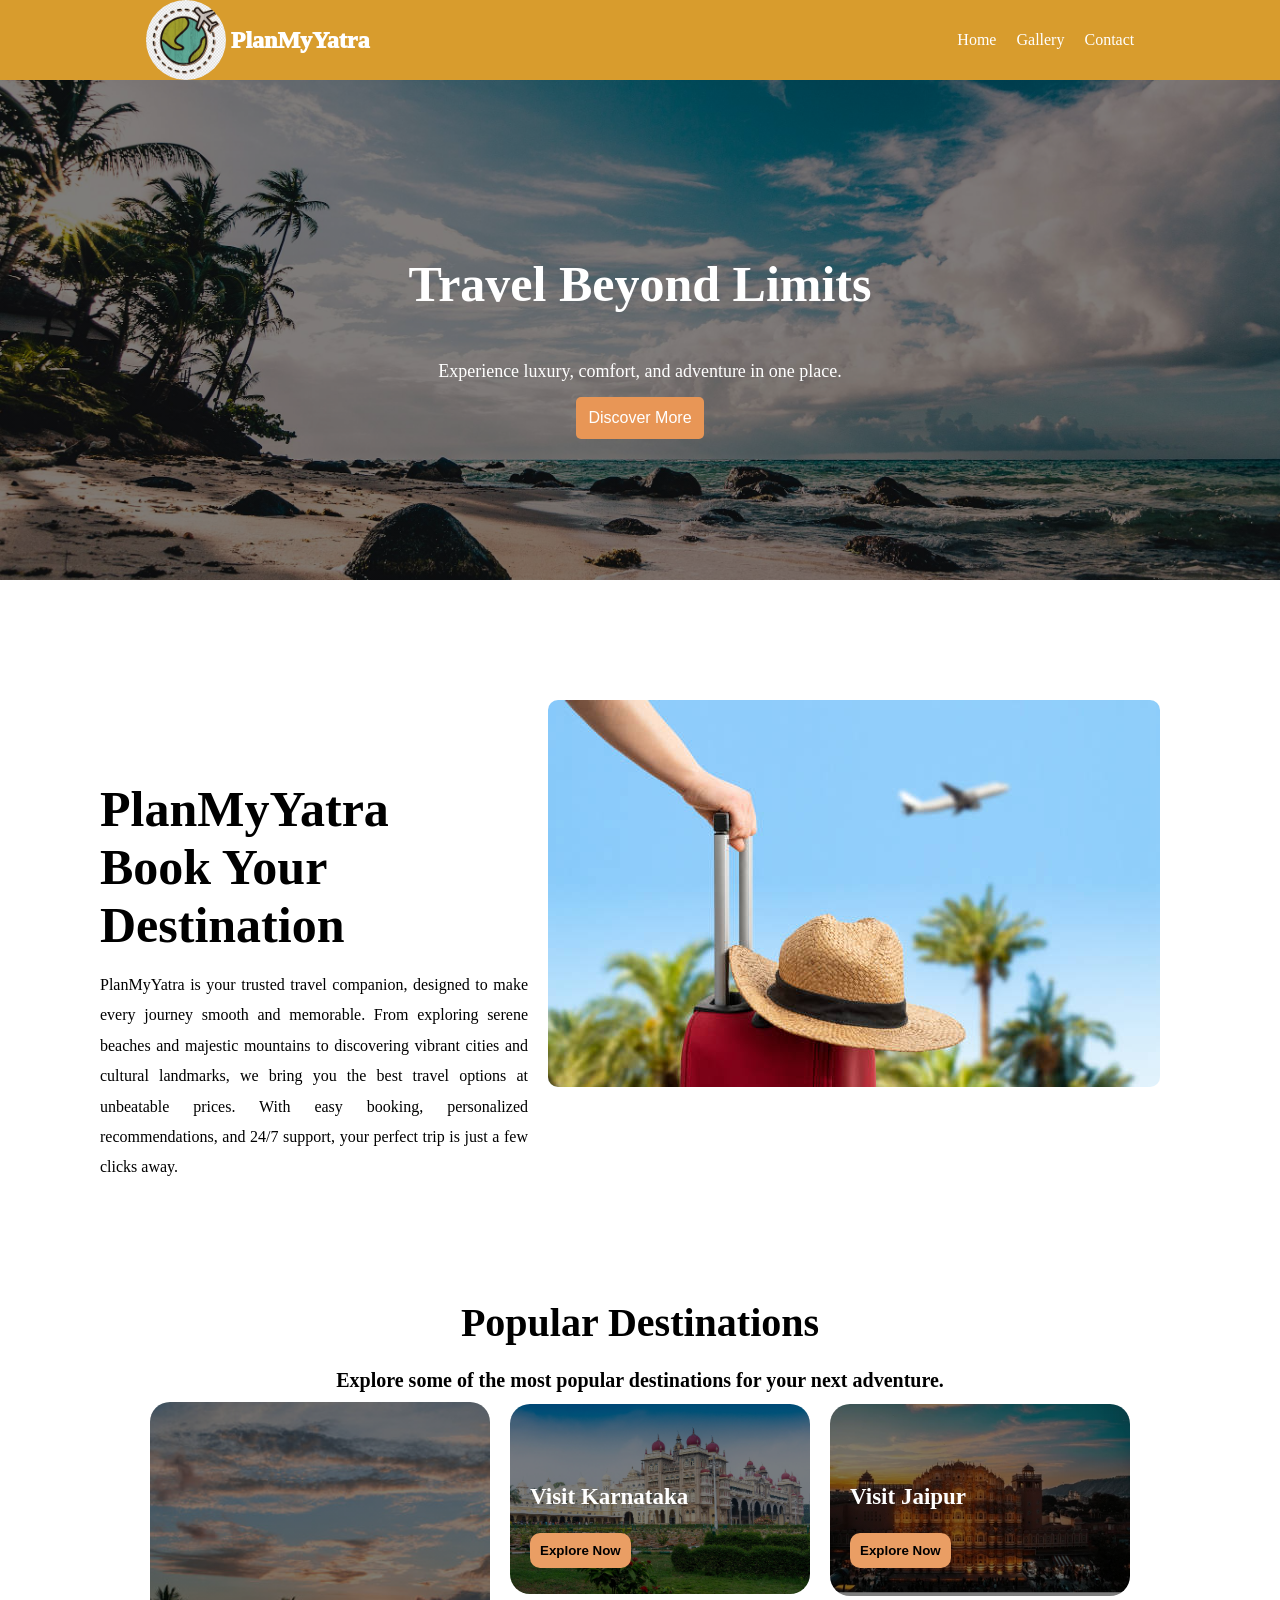
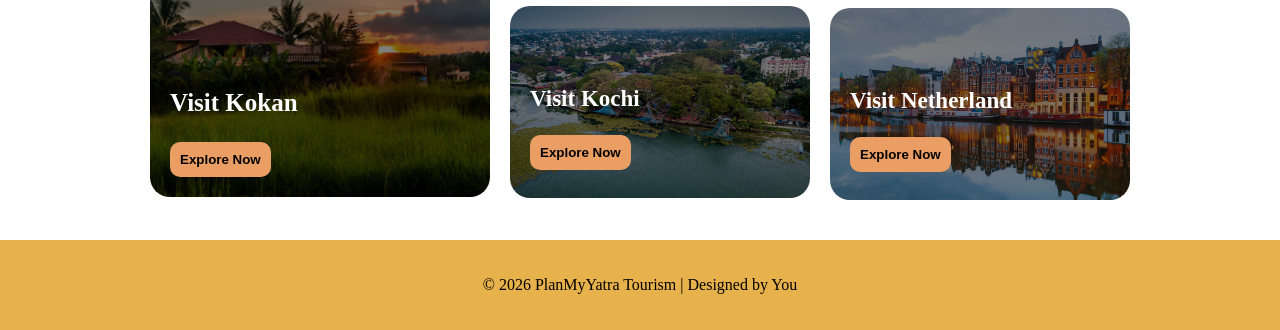
<file: index.html>
<!DOCTYPE html>
<html lang="en">

<head>
    <meta charset="UTF-8">
    <meta name="viewport" content="width=device-width, initial-scale=1.0">
    <link rel="stylesheet" href="./css-pages/nav.css">
    <link rel="stylesheet" href="./css-pages/index.css">
    <link rel="stylesheet" href="./css-pages/footer.css">
    <title>Document</title>
</head>

<body>
    <!-- nav bar -->
    <div class="mian-container">
        <div class="img-container">
            <img src="./images/logo-main-page.jpg" alt="logo" class="main-class-logo">
            <h2>PlanMyYatra</h2>
        </div>
        <input type="checkbox" id="menu-toggle" class="menu-toggle">
        <label for="menu-toggle" class="humburger">
            <img src="./images/humburger-menu.png" alt="menu">
        </label>
        <div class="nav-menu">
            <a href="./index.html" class="menu">Home</a>
            <a href="./html-pages/gallery.html" class="menu">Gallery</a>
            <a href="./html-pages/contact.html" class="menu">Contact</a>
        </div>
    </div>

    <!-- main section -->
    <div class="background-section">
        <h1>Travel Beyond Limits</h1>
        <p>Experience luxury, comfort, and adventure in one place.</p>
        <button>Discover More</button>
    </div>

    <!-- hero section -->
    <div class="hero-section-main-container">
        <div class="info-main-container">
            <span class="heading">PlanMyYatra</span>
            <br>
            <span class="heading">Book Your Destination</span>
            <p>PlanMyYatra is your trusted travel companion, designed to make every journey smooth and memorable. From
                exploring serene beaches and majestic mountains to discovering vibrant cities and cultural landmarks, we
                bring you the best travel options at unbeatable prices. With easy booking, personalized recommendations,
                and 24/7 support, your perfect trip is just a few clicks away.
            </p>
        </div>
        <div class="hero-section-img-container">
            <img src="./images/travel-iamge.jpg" alt="travel-image" class="img">
        </div>
    </div>

    <!-- popular destination -->
    <div class="destinations-section">
        <span class="destinations-section-heading">Popular Destinations</span>
        <br />
        <span>Explore some of the most popular destinations for your next adventure.</span>
        <div class="destinations-section-container">
            <div class="destinations-section-items-1">
                <div>
                    <h3>Visit Kokan</h3>
                </div>
                <div>
                    <a href="./html-pages/gallery.html">
                        <button>Explore Now</button>
                    </a>
                </div>
            </div>
            <div class="destinations-section-items-2">
                <div class="destinations-section-items-sub-part-1">
                    <div>
                        <h3>Visit Karnataka</h3>
                    </div>
                    <div>
                        <a href="./html-pages/gallery.html">
                            <button>Explore Now</button>
                        </a>
                    </div>
                </div>
                <div class="destinations-section-items-sub-part-2">
                    <div>
                        <h3>Visit Kochi</h3>
                    </div>
                    <div>
                        <a href="./html-pages/gallery.html">
                            <button>Explore Now</button>
                        </a>
                    </div>
                </div>
            </div>
            <div class="destination-container-items-3">
                <div class="destinations-section-items-sub-part-3">
                    <div>
                        <h3>Visit Jaipur</h3>
                    </div>
                    <div>
                        <a href="./html-pages/gallery.html">
                            <button>Explore Now</button>
                        </a>
                    </div>
                </div>
                <div class="destinations-section-items-sub-part-4">
                    <div>
                        <h3>Visit Netherland</h3>
                    </div>
                    <div>
                        <a href="./html-pages/gallery.html">
                            <button>Explore Now</button>
                        </a>
                    </div>
                </div>
            </div>
        </div>
    </div>

    <!-- footer -->
    <footer>
        <p>© 2026 PlanMyYatra Tourism | Designed by You</p>
    </footer>
</body>

</html>
</file>
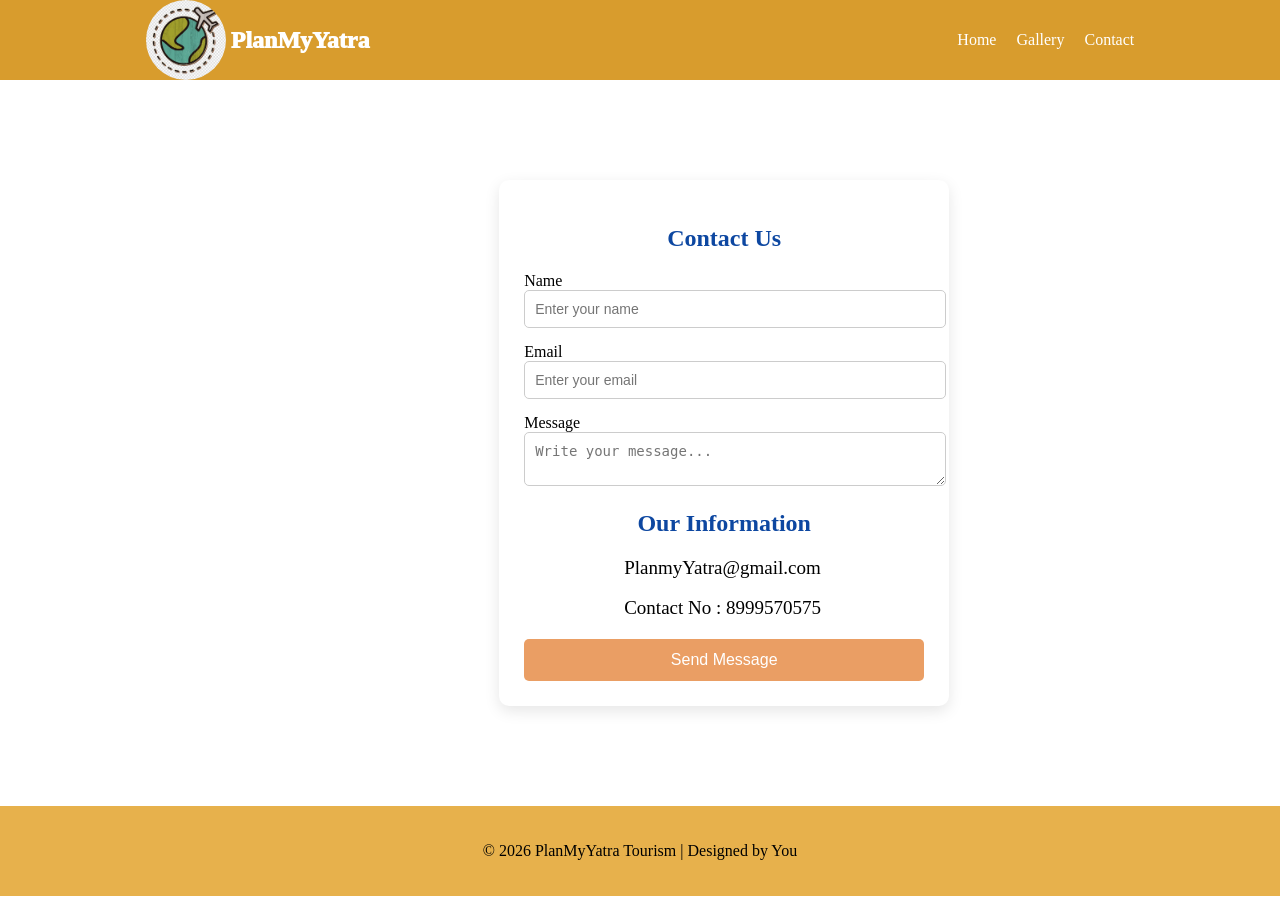
<file: html-pages/contact.html>
<!DOCTYPE html>
<html lang="en">

<head>
    <meta charset="UTF-8">
    <meta name="viewport" content="width=device-width, initial-scale=1.0">
    <link rel="stylesheet" href="../css-pages/nav.css">
    <link rel="stylesheet" href="../css-pages/footer.css">
    <link rel="stylesheet" href="../css-pages/contact.css">
    <title>Document</title>
</head>

<body>
    <!-- nav bar -->
    <div class="mian-container">
        <div class="img-container">
            <img src="../images/logo-main-page.jpg" alt="logo" class="main-class-logo">
            <h2>PlanMyYatra</h2>
        </div>
        <input type="checkbox" id="menu-toggle" class="menu-toggle">
        <label for="menu-toggle" class="humburger">
            <img src="../images/humburger-menu.png" alt="menu">
        </label>
        <div class="nav-menu">
            <a href="../index.html" class="menu">Home</a>
            <a href="../html-pages/gallery.html" class="menu">Gallery</a>
            <a href="../html-pages/contact.html" class="menu">Contact</a>
        </div>
    </div>

    <!-- form -->
    <div class="contact-page-container">
        <h2>Contact Us</h2>
        <form>
            <div class="input-group">
                <label>Name</label>
                <input type="text" placeholder="Enter your name" required>
            </div>
            <div class="input-group">
                <label>Email</label>
                <input type="email" placeholder="Enter your email" required>
            </div>
            <div class="input-group">
                <label>Message</label>
                <textarea placeholder="Write your message..." required></textarea>
            </div>
            <h2>Our Information</h2>
            <a href="mailto:nashikexplorer@gmail.com">PlanmyYatra@gmail.com</a><br><br>
            <a href="tel:8999570575">Contact No : 8999570575</a>
            <button type="submit">Send Message</button>
        </form>
    </div>
    <!-- footer -->
    <footer>
        <p>© 2026 PlanMyYatra Tourism | Designed by You</p>
    </footer>
</body>

</html>
</file>
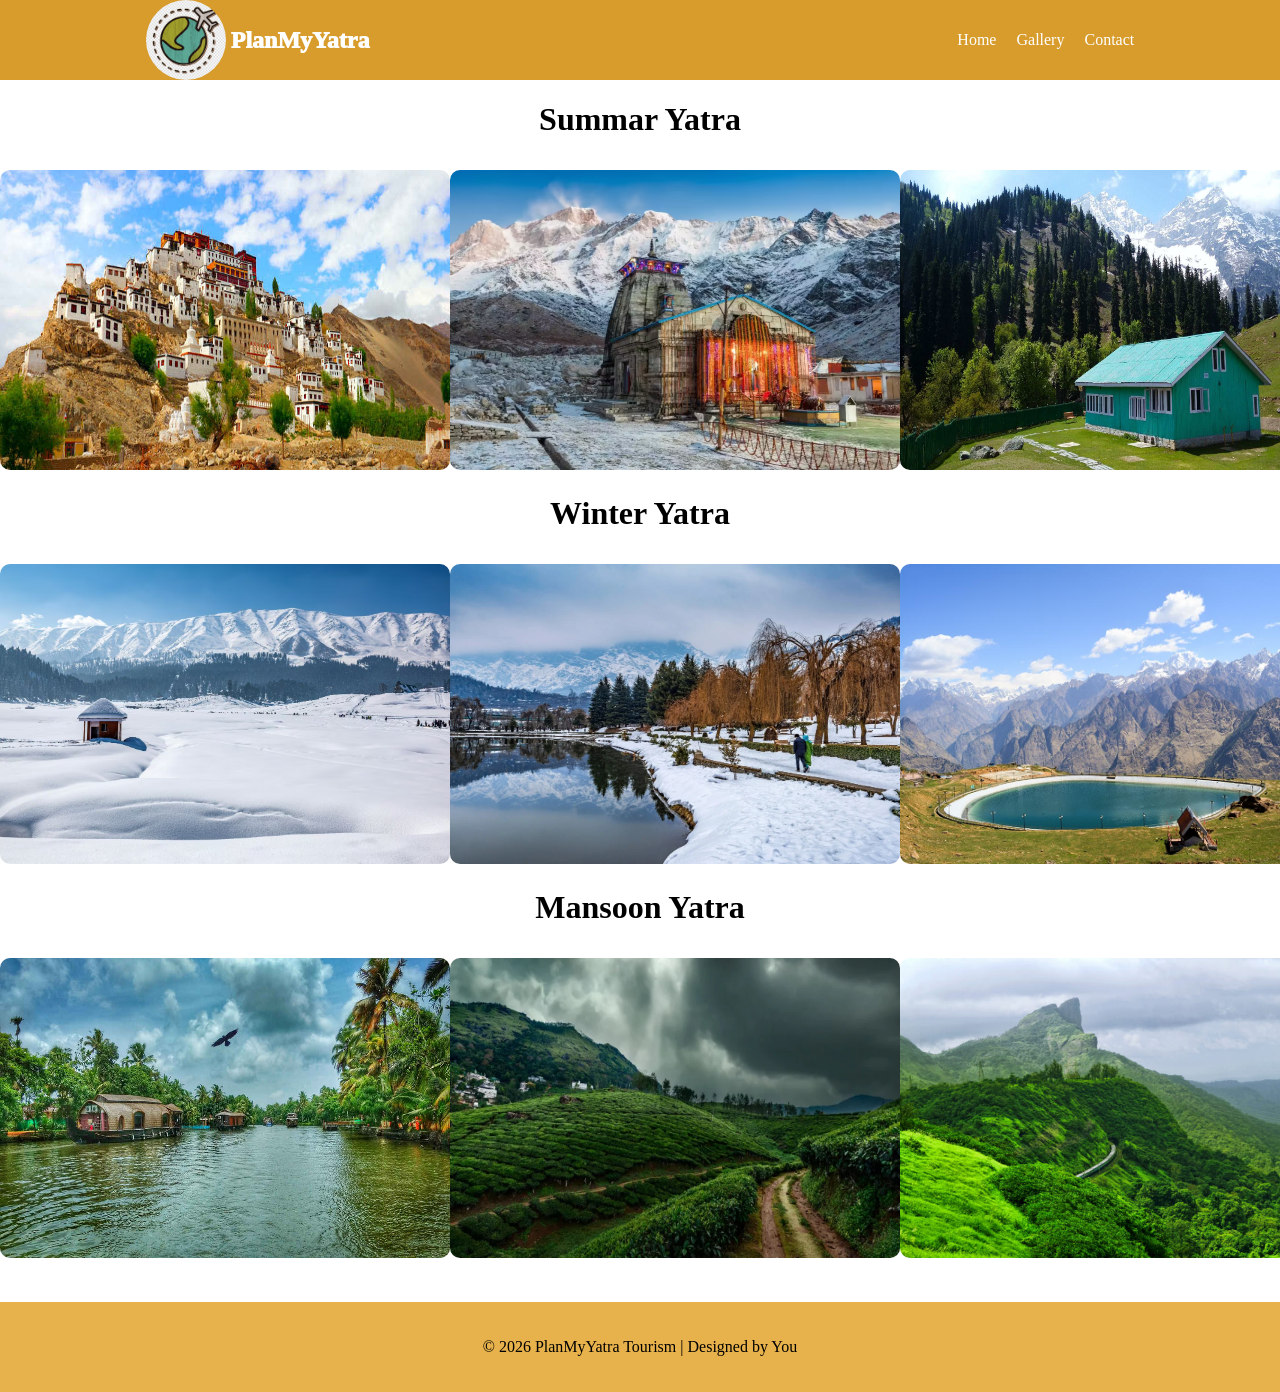
<file: html-pages/gallery.html>
<!DOCTYPE html>
<html lang="en">

<head>
    <meta charset="UTF-8">
    <meta name="viewport" content="width=device-width, initial-scale=1.0">
    <link rel="stylesheet" href="../css-pages/nav.css">
    <link rel="stylesheet" href="../css-pages/footer.css">
    <link rel="stylesheet" href="../css-pages/gallery.css">
    <title>Document</title>
</head>

<body>
    <!-- nav bar -->
    <div class="mian-container">
        <div class="img-container">
            <img src="../images/logo-main-page.jpg" alt="logo" class="main-class-logo">
            <h2>PlanMyYatra</h2>
        </div>
        <input type="checkbox" id="menu-toggle" class="menu-toggle">
        <label for="menu-toggle" class="humburger">
            <img src="../images/humburger-menu.png" alt="menu">
        </label>
        <div class="nav-menu">
            <a href="../index.html" class="menu">Home</a>
            <a href="../html-pages/gallery.html" class="menu">Gallery</a>
            <a href="../html-pages/contact.html" class="menu">Contact</a>
        </div>
    </div>

    <!-- gallery -->
    <h1 style="text-align: center;">Summar Yatra</h1>
    <div class="gallery-image-container">
        <div class="image-container">
            <img src="../images/summar-img-1.jpg" alt="summar-image1">
        </div>
        <div class="image-container">
            <img src="../images/summar-img-2.jpg" alt="summar-image2">
        </div>
        <div class="image-container">
            <img src="../images/summar-img-3.jpg" alt="summar-image3">
        </div>
    </div>
    <h1 style="text-align: center;">Winter Yatra</h1>
    <div class="gallery-image-container">
        <div class="image-container">
            <img src="../images/winter-img-1.jpg" alt="winter-image1">
        </div>
        <div class="image-container">
            <img src="../images/winter-img-2.jpg" alt="winter-image2">
        </div>
        <div class="image-container">
            <img src="../images/winter-img-3.jpg" alt="winter-image3">
        </div>
    </div>
    <h1 style="text-align: center;">Mansoon Yatra</h1>
    <div class="gallery-image-container">
        <div class="image-container">
            <img src="../images/mansoon-img-1.jpg" alt="mansoon-image1">
        </div>
        <div class="image-container">
            <img src="../images/mansoon-img-2.jpg" alt="mansoon-image2">
        </div>
        <div class="image-container">
            <img src="../images/mansoon-img-3.jpg" alt="mansoon-image3">
        </div>
    </div>

    <!-- footer -->
    <footer>
        <p>© 2026 PlanMyYatra Tourism | Designed by You</p>
    </footer>
</body>

</html>
</file>
<file: css-pages/nav.css>
body{
    background-color: white;
    margin: 0%;
    padding: 0%;
}
.mian-container{
    display: flex;
    flex-direction: row;
    align-items: center;
    justify-content: space-around;
    background-color:rgb(216, 156, 45);
    
}
.img-container{
    display: flex;
    flex-direction: row;
    align-items: center;
}
.main-class-logo{
    height: 80px;
    width: 80px;
    border-radius: 50%;
    border-color: 3px solid black;  
}
.img-container h2{
    padding: 5px;
    font-weight: 1000;
    color: white;
}
.nav-menu{
    display: flex;
    flex-direction: row;
    gap: 20px;
}
.menu{
    color: white;
    text-decoration: none;
}
.menu:hover{
    color: black;
    text-decoration: underline;
}

.humburger img{
    height: 40px;
    display: none;
    cursor: pointer;
}

.menu-toggle{
    display: none;
}

@media screen and (max-width: 768px){
    .mian-container{
        flex-wrap: wrap;
        padding: 10px 20px;
    }

    .humburger img{
        display: block;
    }

    .nav-menu{
        display: none;
        flex-direction: column;
        width: 100%;
        text-align: center;
        gap: 10px;
    }

    .menu-toggle:checked ~ .nav-menu{
        display: flex;
    }

    .menu-toggle:checked ~ .humburger{
        font-size: 28px;
        content: 'x';
    }

    .menu{
        font-size: 16px;
    }
}
</file>
<file: css-pages/index.css>
.background-section {
    display: flex;
    align-items: center;
    justify-content: center;
    flex-direction: column;
    text-align: center;
    height: 500px;
    background: linear-gradient(rgba(0, 0, 0, 0.5), rgba(0, 0, 0, 0.5)),
    url('../images/bg-image.jpg') no-repeat center/cover;
    color: white;
}

.background-section button {
    padding: 12px;
    border: none;
    background: #e89656;
    color: white;
    font-size: 16px;
    cursor: pointer;
    border-radius: 5px;
    transition: 0.3s;
}

.background-section h1 {
    font-size: 50px;
}

.background-section p {
    margin: 15px 0;
    font-size: 18px;
}

.hero-section-main-container {
    display: flex;
    flex-direction: row;
    margin: 100px;
}

.hero-section-main-container img {
    border-radius: 10px;
}

.info-main-container {
    margin-top: 100px;
}

.info-main-container span {
    font-size: 50px;
    font-weight: bold;
}

.info-main-container p {
    text-align: justify;
    line-height: 1.9;
}

.hero-section-img-container {
    padding: 20px;
}

/* destination */

.destinations-section {
    display: flex;
    flex-direction: column;
    align-items: center;
    margin-top: 20px;
    font-size: 20px;
    font-weight: 700;
}

.destinations-section-heading {
    margin-top: none;
    font-size: 40px;
}

.destinations-section-container {
    display: flex;
    flex-direction: row;
    gap: 20px;
}

.destinations-section-items-1 {
    margin-top: 10px;
    background: linear-gradient(rgba(0, 0, 0, 0.5), rgba(0, 0, 0, 0.5)), url('../images/kokan-image.jpg');
    background-size: cover;
    background-position: center;
    border-radius: 20px;
    height: 355px;
    width: 300px;
}

.destinations-section-items-sub-part-1 {
    margin-top: 10px;
    background: linear-gradient(rgba(0, 0, 0, 0.5), rgba(0, 0, 0, 0.5)), url('../images/karnataka-image.jpg');
    background-size: cover;
    background-position: center;
    border-radius: 20px;
    height: 190px;
    width: 300px;
}

.destinations-section-items-sub-part-2 {
    margin-top: 10px;
    background: linear-gradient(rgba(0, 0, 0, 0.5), rgba(0, 0, 0, 0.5)), url('../images/kochi.jpg');
    background-size: cover;
    background-position: center;
    border-radius: 20px;
    height: 192px;
    width: 300px;
}

.destinations-section-items-sub-part-3 {
    background: linear-gradient(rgba(0, 0, 0, 0.5), rgba(0, 0, 0, 0.5)), url('../images/jaipur.jpg');
    background-position: center;
    background-size: cover;
    border-radius: 20px;
    height: 192px;
    width: 300px;
    margin-top: 10px;
}

.destinations-section-items-sub-part-4 {
    background: linear-gradient(rgba(0, 0, 0, 0.5), rgba(0, 0, 0, 0.5)), url('../images/netherland-image.jpg');
    background-position: center;
    background-size: cover;
    border-radius: 20px;
    height: 192px;
    width: 300px;
    margin-top: 10px;
}

/* cards decoration */

.destinations-section-items-1 {
    display: flex;
    flex-direction: column;
    justify-content: flex-end;
    padding: 20px;
}

.destinations-section-items-1 h3 {
    color: white;
    font-size: 25px;
}

.destinations-section-items-1 button {
    border-radius: 10px;
    padding: 10px;
    color: black;
    background-color: #ea9e64;
    border: none;
    font-weight: bold;
    margin-bottom: none;
    cursor: pointer;
}

.destinations-section-items-1 button:hover {
    background-color: darkorange;
}

.destinations-section-items-sub-part-1 h3 {
    margin-top: 12px;
    margin-left: 20px;
    padding-top: 80px;
    color: white;
    font-size: 23px;
}

.destinations-section-items-sub-part-1 button {
    margin-left: 20px;
    border-radius: 10px;
    padding: 10px;
    color: black;
    background-color: #ea9e64;
    border: none;
    font-weight: bold;
    margin-bottom: none;
    cursor: pointer;
}

.destinations-section-items-sub-part-1 button:hover {
    background-color: darkorange;
}

.destinations-section-items-sub-part-2 h3 {
    margin-top: 12px;
    margin-left: 20px;
    padding-top: 80px;
    color: white;
    font-size: 23px;
}

.destinations-section-items-sub-part-2 button {
    margin-left: 20px;
    border-radius: 10px;
    padding: 10px;
    color: black;
    background-color: #ea9e64;
    border: none;
    font-weight: bold;
    margin-bottom: none;
    cursor: pointer;
}

.destinations-section-items-sub-part-2 button:hover {
    background-color: darkorange;
}

.destinations-section-items-sub-part-3 h3 {
    margin-top: 12px;
    margin-left: 20px;
    padding-top: 80px;
    color: white;
    font-size: 23px;
}

.destinations-section-items-sub-part-3 button {
    margin-left: 20px;
    border-radius: 10px;
    padding: 10px;
    color: black;
    background-color: #ea9e64;
    border: none;
    font-weight: bold;
    margin-bottom: none;
    cursor: pointer;
}

.destinations-section-items-sub-part-3 button:hover {
    background-color: darkorange;
}

.destinations-section-items-sub-part-4 h3 {
    margin-top: 12px;
    margin-left: 20px;
    padding-top: 80px;
    color: white;
    font-size: 23px;
}

.destinations-section-items-sub-part-4 button {
    margin-left: 20px;
    border-radius: 10px;
    padding: 10px;
    color: black;
    background-color: #ea9e64;
    border: none;
    font-weight: bold;
    margin-bottom: none;
    cursor: pointer;
}

.destinations-section-items-sub-part-4 button:hover {
    background-color: darkorange;
}

@media screen and (max-width: 768px) {
    .hero-section-main-container {
        display: flex;
        flex-direction: column;
    }

    .img {
        height: 300px;
        width: 300px;
        margin-left: 5px;
    }

    .heading {
        margin-top: 1px;
    }

    .destinations-section {
        display: flex;
        flex-direction: column;
    }

    .destinations-section-container {
        display: flex;
        flex-direction: column;
        align-items: center;
    }
}
</file>
<file: css-pages/footer.css>
footer{
    background-color:rgb(231, 177, 76);
    color:black;
    text-align:center;
    padding:20px;
    margin-top:40px;
}
</file>
<file: css-pages/contact.css>
.contact-page-container{
    width:90%;
    max-width:400px;
    background:white;
    padding:25px;
    border-radius:10px;
    box-shadow:0 5px 15px rgba(0,0,0,0.1);
    margin: 100px;
    margin-left: 39%;
}

.contact-page-container h2{
    text-align:center;
    margin-bottom:20px;
    color:#0d47a1;
}

.input-group{
    margin-bottom:15px;
}

.input-group input{
    width:100%;
    padding:10px;
    border:1px solid #ccc;
    border-radius:5px;
    outline:none;
    font-size:14px;
}

.input-group textarea{
    width:100%;
    padding:10px;
    border:1px solid #ccc;
    border-radius:5px;
    outline:none;
    font-size:14px;
}

button{
    width:100%;
    padding:12px;
    border:none;
    background-color: #ea9e64;
    color:white;
    font-size:16px;
    border-radius:5px;
    cursor:pointer;
    transition:0.3s;
    margin-top:20px ;
}

button:hover{
    background-color: darkorange;
}

.contact-page-container a{
    text-decoration: none;
    color: black;
    padding-left: 25%;
    font-size: 19px;
    
}

@media screen and (max-width:768px) {
    .contact-page-container{
       height: auto;
       margin-left: auto;
       width: auto;
    }
}
</file>
<file: css-pages/gallery.css>
.gallery-image-container{
    display: flex;
    flex-direction: row;
    justify-content: space-around;
}

.image-container img{
    height: 300px;
    width: 450px;
    border-radius: 10px; 
    margin-top: 10px;
    transition: 0.2s;
}

.image-container img:hover{
    transform: translateY(-8px);
    box-shadow: 0px 0px 9px 0px  black;
}

@media screen and (max-width: 768px) {

    .gallery-image-container{
        display: flex;
        flex-direction: column;
        align-items: center;
    }
    
}
</file>
